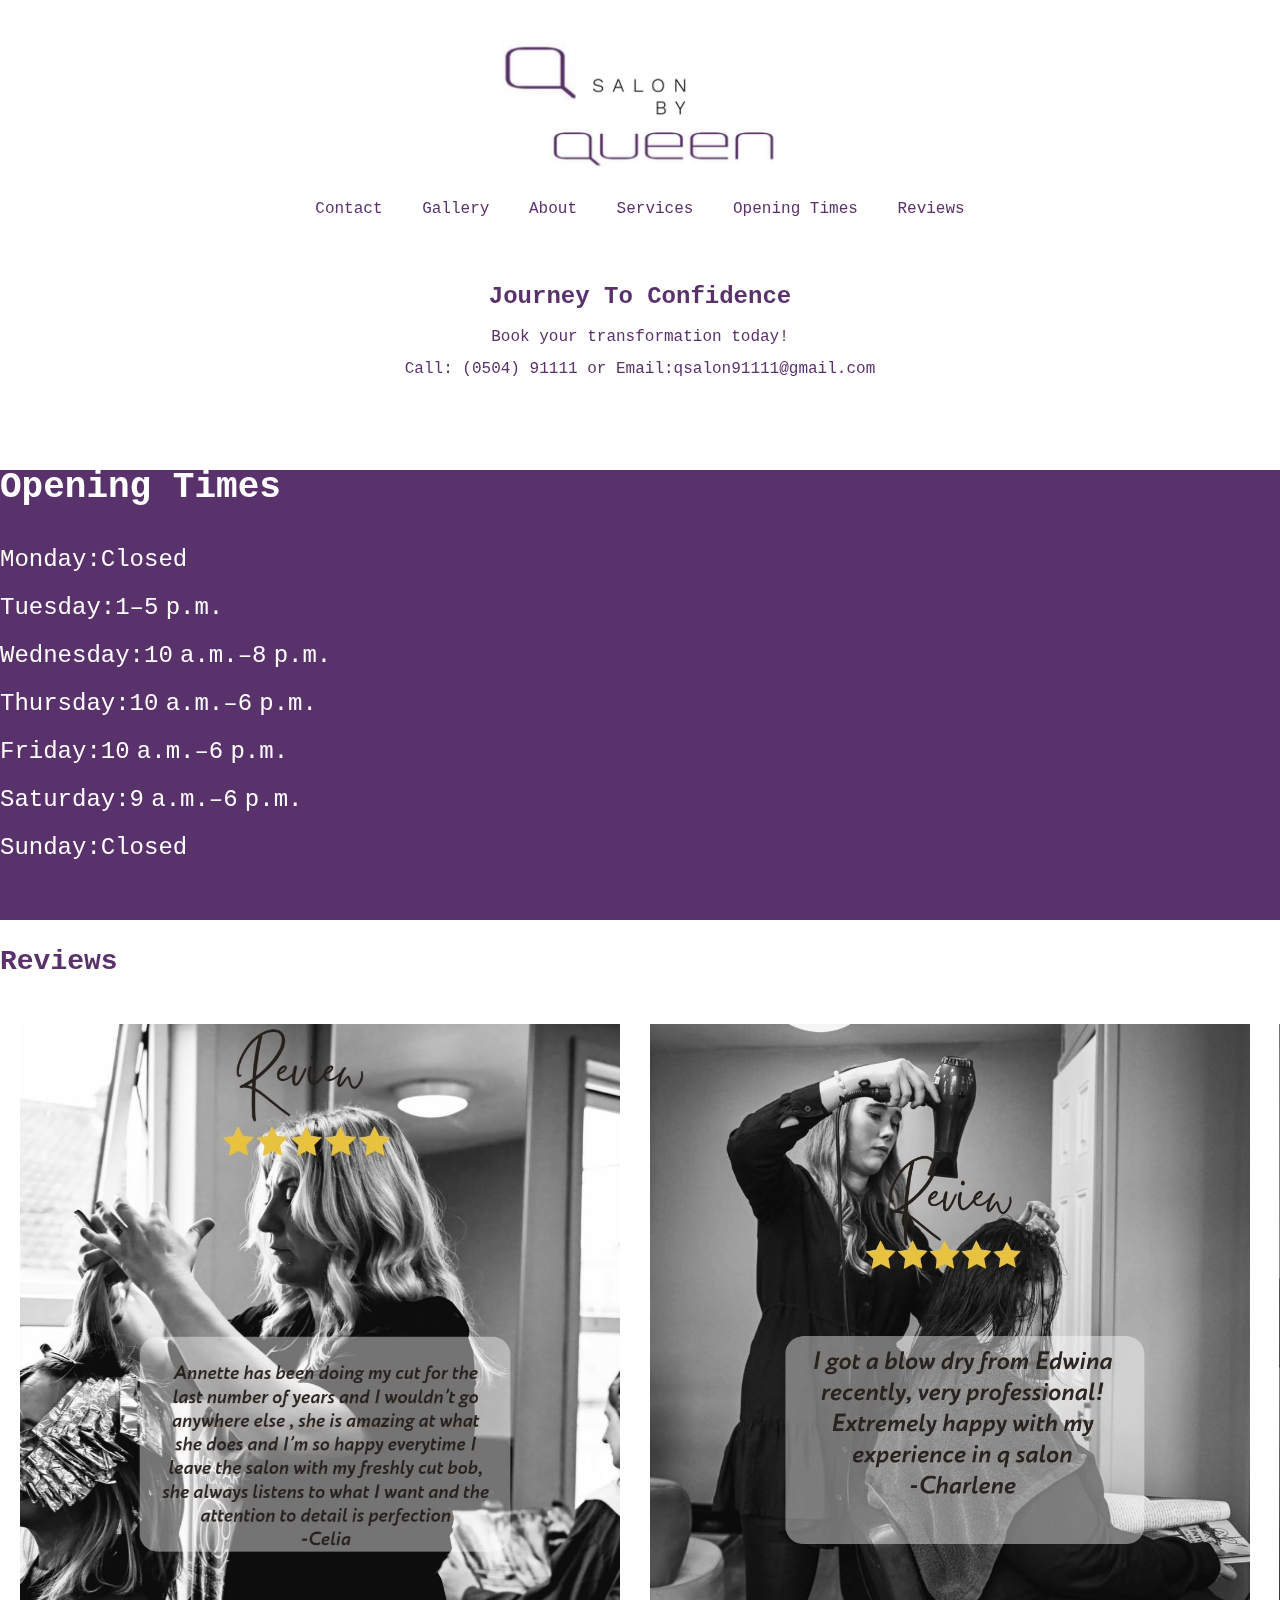
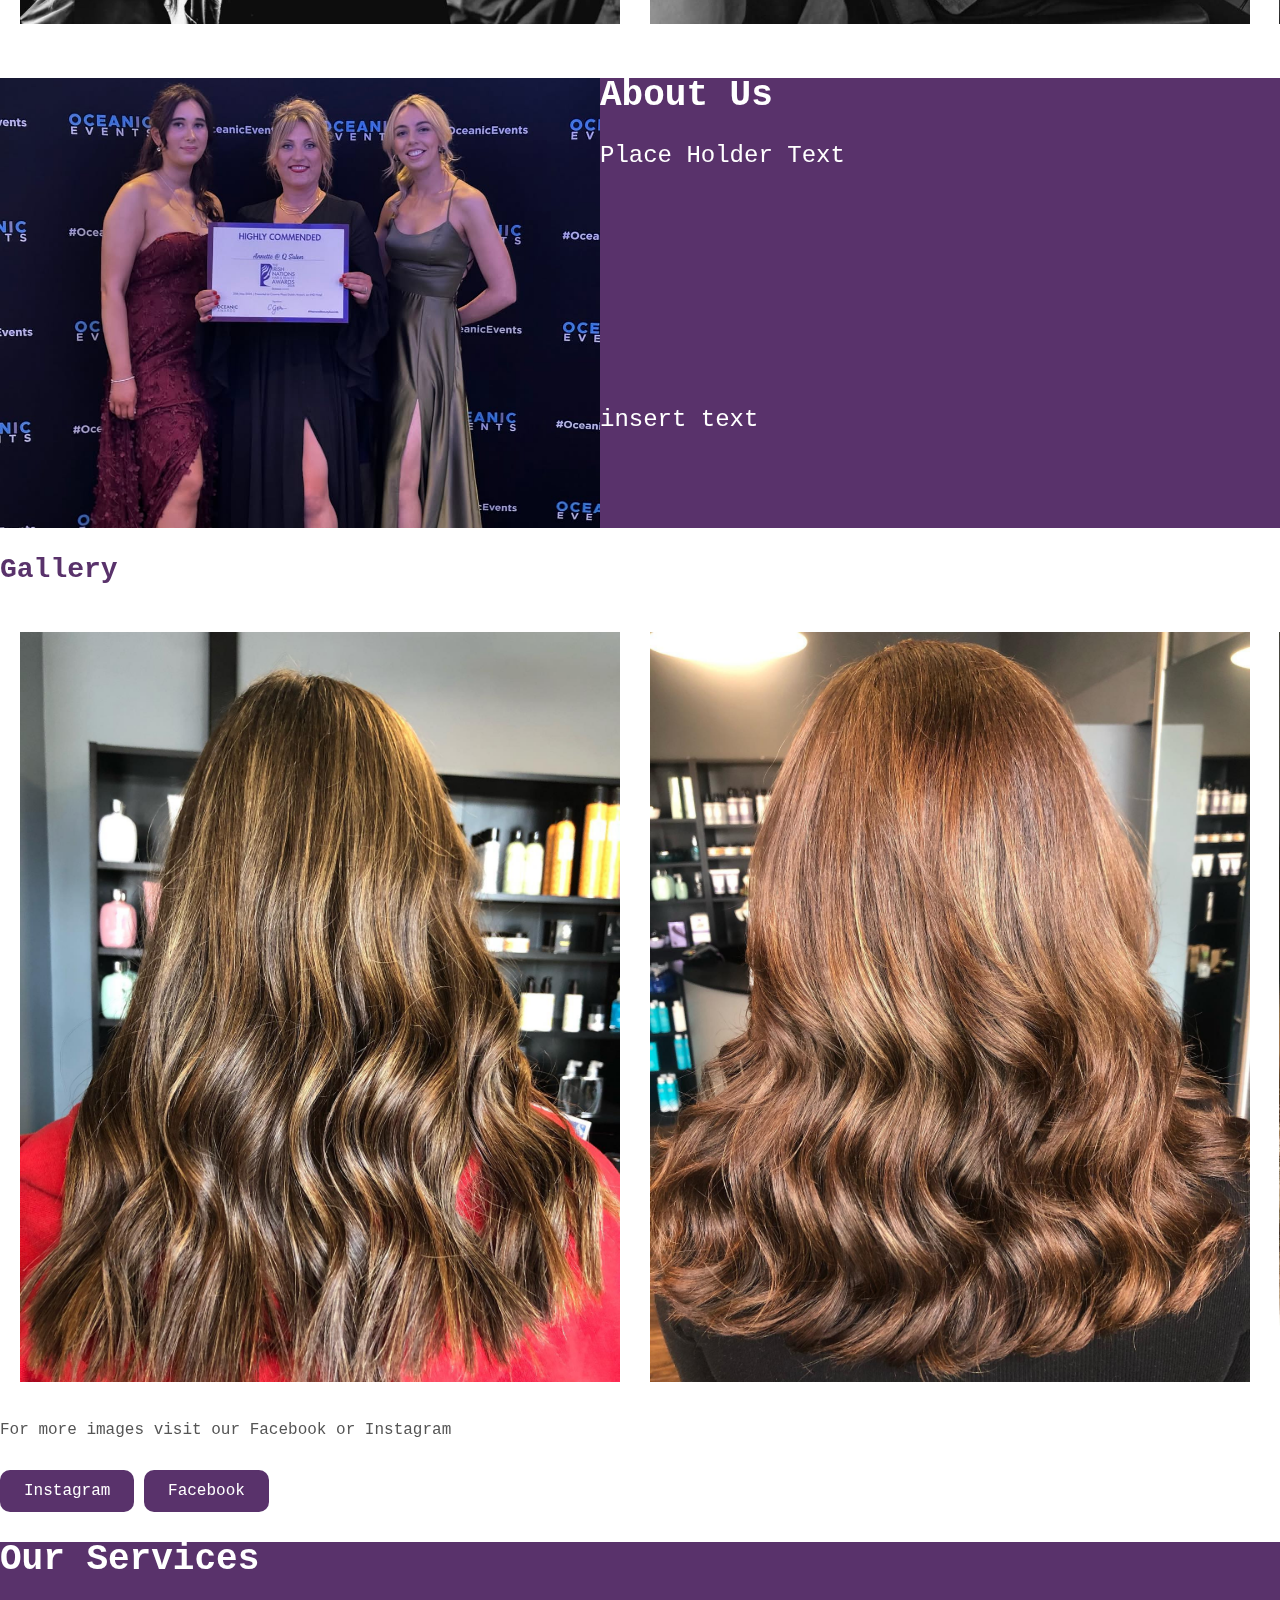
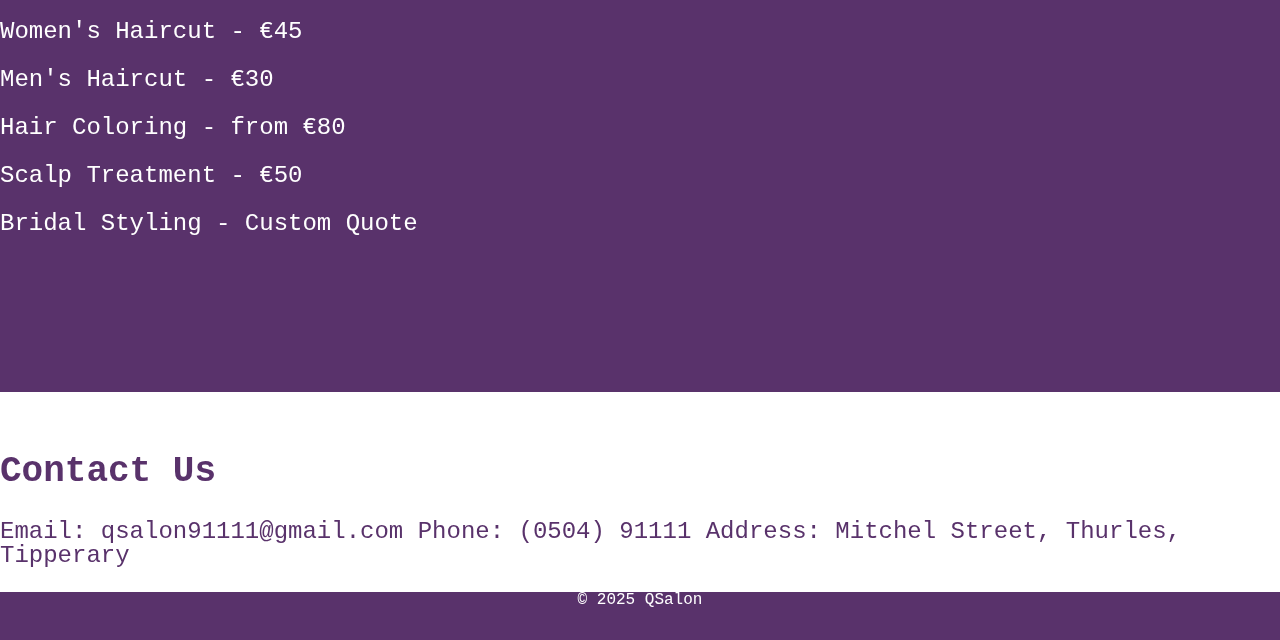
<file: index.html>
<!DOCTYPE html>
<html lang="en">
<head>
  <meta charset="UTF-8" />
  <meta name="viewport" content="width=device-width, initial-scale=1.0" />
  <title>Q SALON </title>
  <link rel="stylesheet" href="QSalonStyle.css" />
</head>
<body>
  <header>
	<img src="Heading.jpg">
	 <nav>
	  <a href="#contact">Contact</a>
	  <a href="#gallery">Gallery</a>
      <a href="#about">About</a>
      <a href="#services">Services</a>
	  <a href="#times">Opening Times</a>
	  <a href="#reviews">Reviews</a>
    </nav>
  </header>
  
   <section class="hero">
    <h2>Journey To Confidence</h2>
    <p>Book your transformation today!</p>
	<p>Call: (0504) 91111 or Email:qsalon91111@gmail.com
  </section>
  
  <section class="about" id="times">
	<h2>Opening Times</h2>
	<ul>
		<li>Monday:Closed</li>
		<li>Tuesday:1–5 p.m.</li>
		<li>Wednesday:10 a.m.–8 p.m.</li>
		<li>Thursday:10 a.m.–6 p.m.</li>
		<li>Friday:10 a.m.–6 p.m.</li>
		<li>Saturday:9 a.m.–6 p.m.</li>
		<li>Sunday:Closed</li>
	</ul>
  </section>
  
  <section id="reviews">
    <h3>Reviews</h3>
</section>
  <div class="scroll-container">
  <img src="Reviews/Review_Celia.jpg">
  <img src="Reviews/Review_Charlene.jpg">
  <img src="Reviews/Review_Claire.jpg">
  <img src="Reviews/Review_Gillian.jpg">
  <img src="Reviews/Review_Lisa.jpg">
  <img src="Reviews/Review_Lorraine.jpg">
  <img src="Reviews/Review_Maree.jpg">
  <img src="Reviews/Review_Maria.jpg">
  <img src="Reviews/Review_Mary.jpg">
  <img src="Reviews/Review_Michelle.jpg">
</div>
  
  
  <section class="about" id="about">
  <img class="img1" src="About.jpg">
    <h2>About Us</h2>
    <p>Place Holder Text<p>
	<br></br>
		<br></br>
		<br></br>
		<br></br>
	<p>insert text</p>
  </section>

  
  <section id="gallery">
    <h3>Gallery</h3>
    <div class="scroll-container">
  <img src="Gallery/Gallery1.jpg">
  <img src="Gallery/Gallery2.jpg">
  <img src="Gallery/Gallery3.jpg">
  <img src="Gallery/Gallery4.jpg">
  <img src="Gallery/Gallery5.jpg">
  <img src="Gallery/Gallery6.jpg">
  <img src="Gallery/Gallery7.jpg">
</div>
<p>For more images visit our Facebook or Instagram</p>
 <a class="book-btn" href=https://www.instagram.com/_q_salon___/?hl=en>Instagram</a>
 <a class="book-btn" href=https://www.facebook.com/qsalonthurles/>Facebook</a>
 </section>

  <section class="about" id="services">
    <h2>Our Services</h2>
    <ul>
      <li>Women's Haircut - €45</li>
      <li>Men's Haircut - €30</li>
      <li>Hair Coloring - from €80</li>
      <li>Scalp Treatment - €50</li>
      <li>Bridal Styling - Custom Quote</li>
    </ul>
  </section>
  <br></br>

  <section class="services" id="contact">
    <h2>Contact Us</h2>
    <p>Email: qsalon91111@gmail.com		Phone: (0504) 91111		Address: Mitchel Street, Thurles, Tipperary</p>
  </section>

  <footer>
    <p>&copy; 2025 QSalon</p>
  </footer>
</body>
</html>
</file>
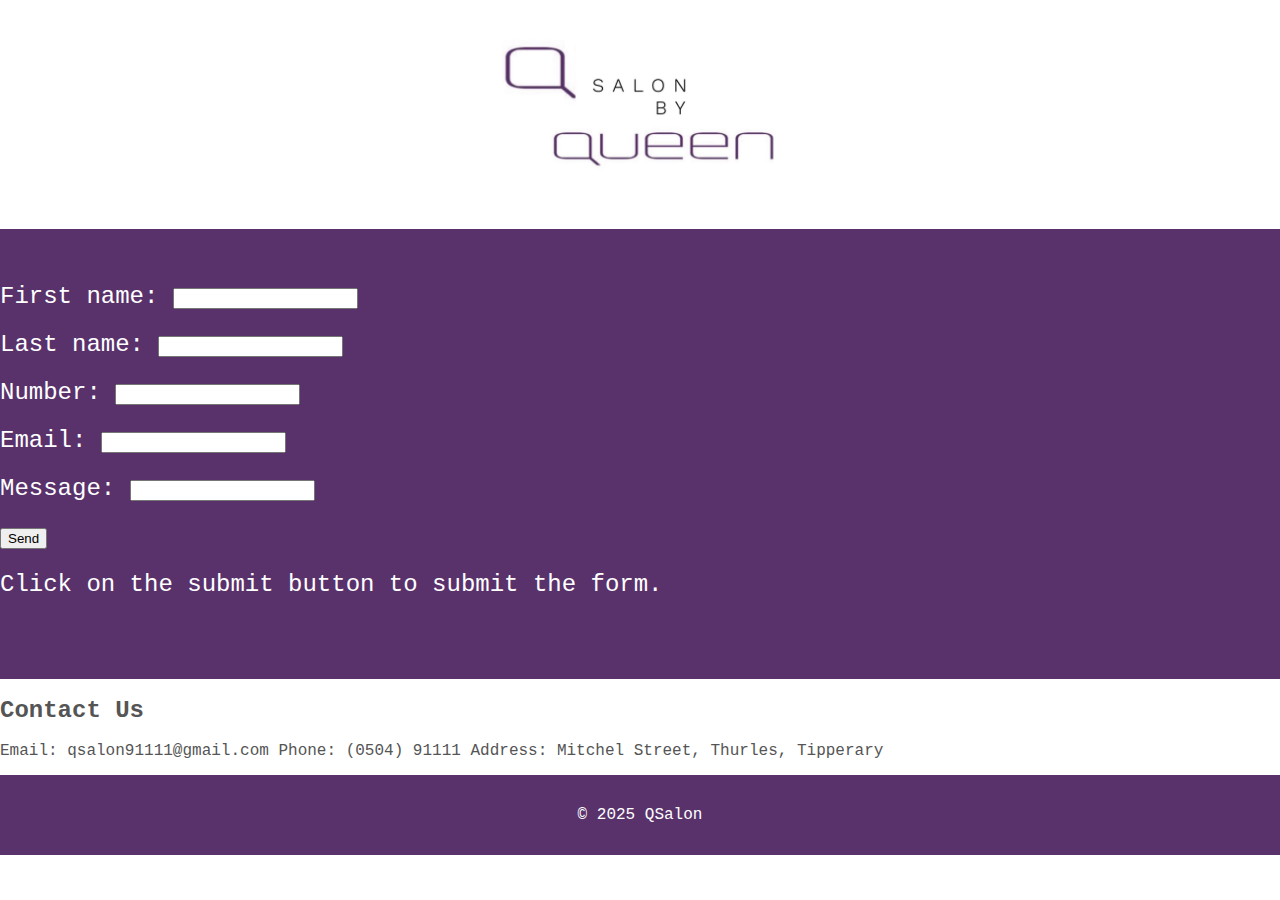
<file: Bookings.html>
<!DOCTYPE html>
<html>
<head>
<link rel="stylesheet" href="QSalonStyle.css" />
</head>
<body>
  <header>
<img src="Heading.jpg">
</header>

<section class="about" id="enquiry">
<h3>Enquiry</h3>
<form action="hickey.craig9817@gmail.com" method="post" enctype="text/plain">
  <label for="fname">First name: </label>
  <input type="text" id="fname" name="fname"><br><br>
  <label for="lname">Last name: </label>
  <input type="text" id="lname" name="lname"><br><br>
  <label for="mnuber">Number: </label>
  <input type="text" id="mnuber" name="mnuber"><br><br>
  <label for="email">Email: </label>
  <input type="text" id="email" name="email"><br><br>
  <label for="message">Message: </label>
  <input type="text" id="message" name="message"><br><br>
  <input type="submit" value="Send">
</form>
<p>Click on the submit button to submit the form.</p>
</section>

  <section id="contact">
    <h2>Contact Us</h2>
    <p>Email: qsalon91111@gmail.com		Phone: (0504) 91111		Address: Mitchel Street, Thurles, Tipperary</p>
  </section>

  <footer>
    <p>&copy; 2025 QSalon</p>
  </footer>
</body>
</html>
</file>
<file: QSalonStyle.css>
body {
  font-family: Courier;
  margin: 0;
  padding: 0;
  line-height: 1;
  color: #555;

  background-color: #fff;
}

header {
  background-color:white; 
  font-family: Courier;
  color: #59326B;
  text-align:center;
}

h1 {
	text-align: left;
	font-family: Courier;
	color: #fff;
}

h3 {
	text-align: left;
	font-family: Courier;
	font-size:28px;
	color: #59326B;
}
.img1 {
  float:top;
  float:left;
}

.img3 {
  float:top;
margin:auto;
}

.img2 {
  vertical-align:top;
  float:right;
}

nav a {
  margin: 0 15px;
  color: #59326B;
  text-align:right;
  text-decoration: none;
}

.hero {
  background-color: #fffff;
  text-align:center; 
  font-family: Courier;
  color: #59326B;
  padding: 3em 1em;
}

.book-btn {
  background-color:#59326B;
  color: white;
  padding: 0.8em 1.5em;
  text-decoration: none;
  border-radius: 10px;
  display: inline-block;
  margin-top: 1em;
}

.about{
  background-color: #59326B;
  font-size:24px;
  text-align:left;
  color:white;
  width: 100%;
  height: 450px;
}

.services{
  background-color:white;
  text-align:left;
  font-size:24px;
  color:#59326B;
  width: 100%;
  float:left;
  margin: auto;
}

ul {
  list-style: none;
  padding: 0;
}

ul li {
  padding: 0.5em 0;
}

img {
  width: 100%;
  max-width: 600px;
}

footer {
  background-color: #59326B;
  color: white;
  text-align: center;
  padding: 1em;
}


div.scroll-container {
  background-color: #fff;
  overflow: auto;
  white-space: nowrap;
  padding: 10px;
}

div.scroll-container img {
  padding: 10px;
}

form{
	color:white;
	font:Courier;
	font-size:24px;
	background-color:#59326B;
}
</file>
